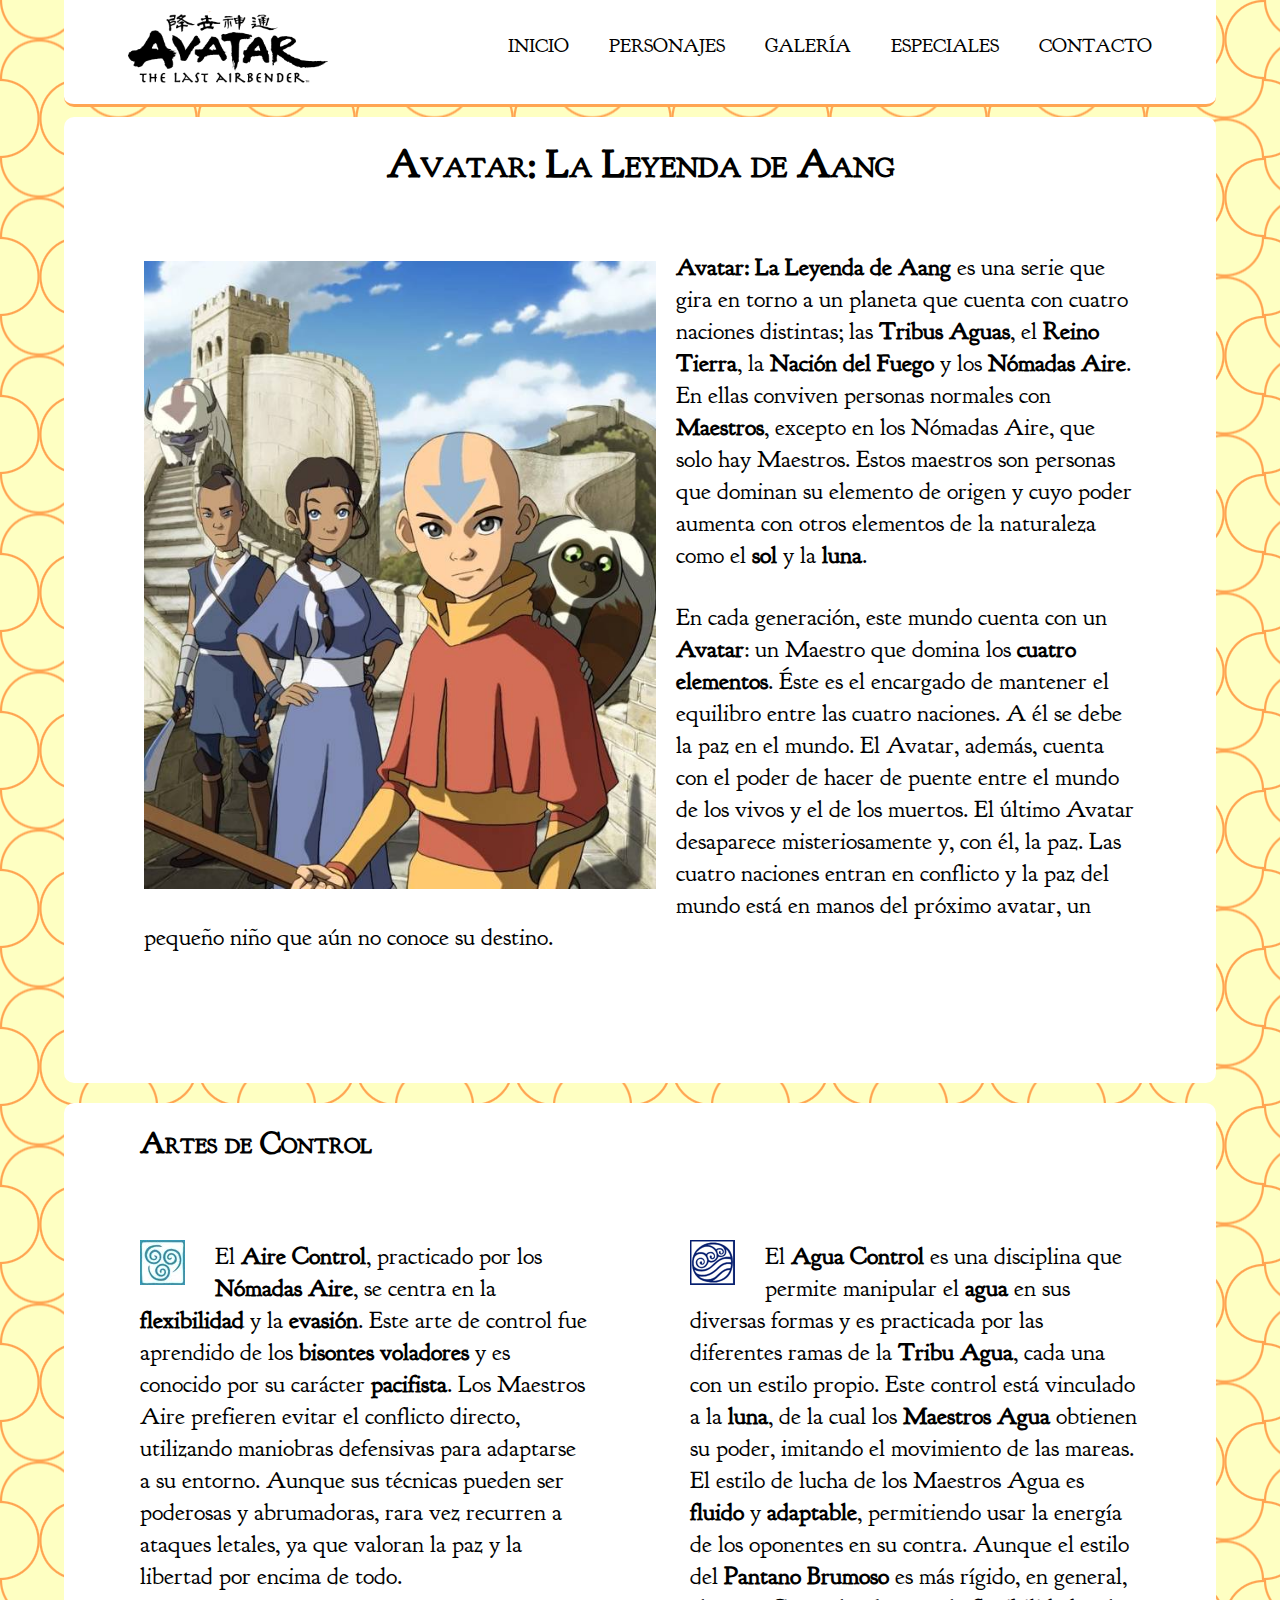
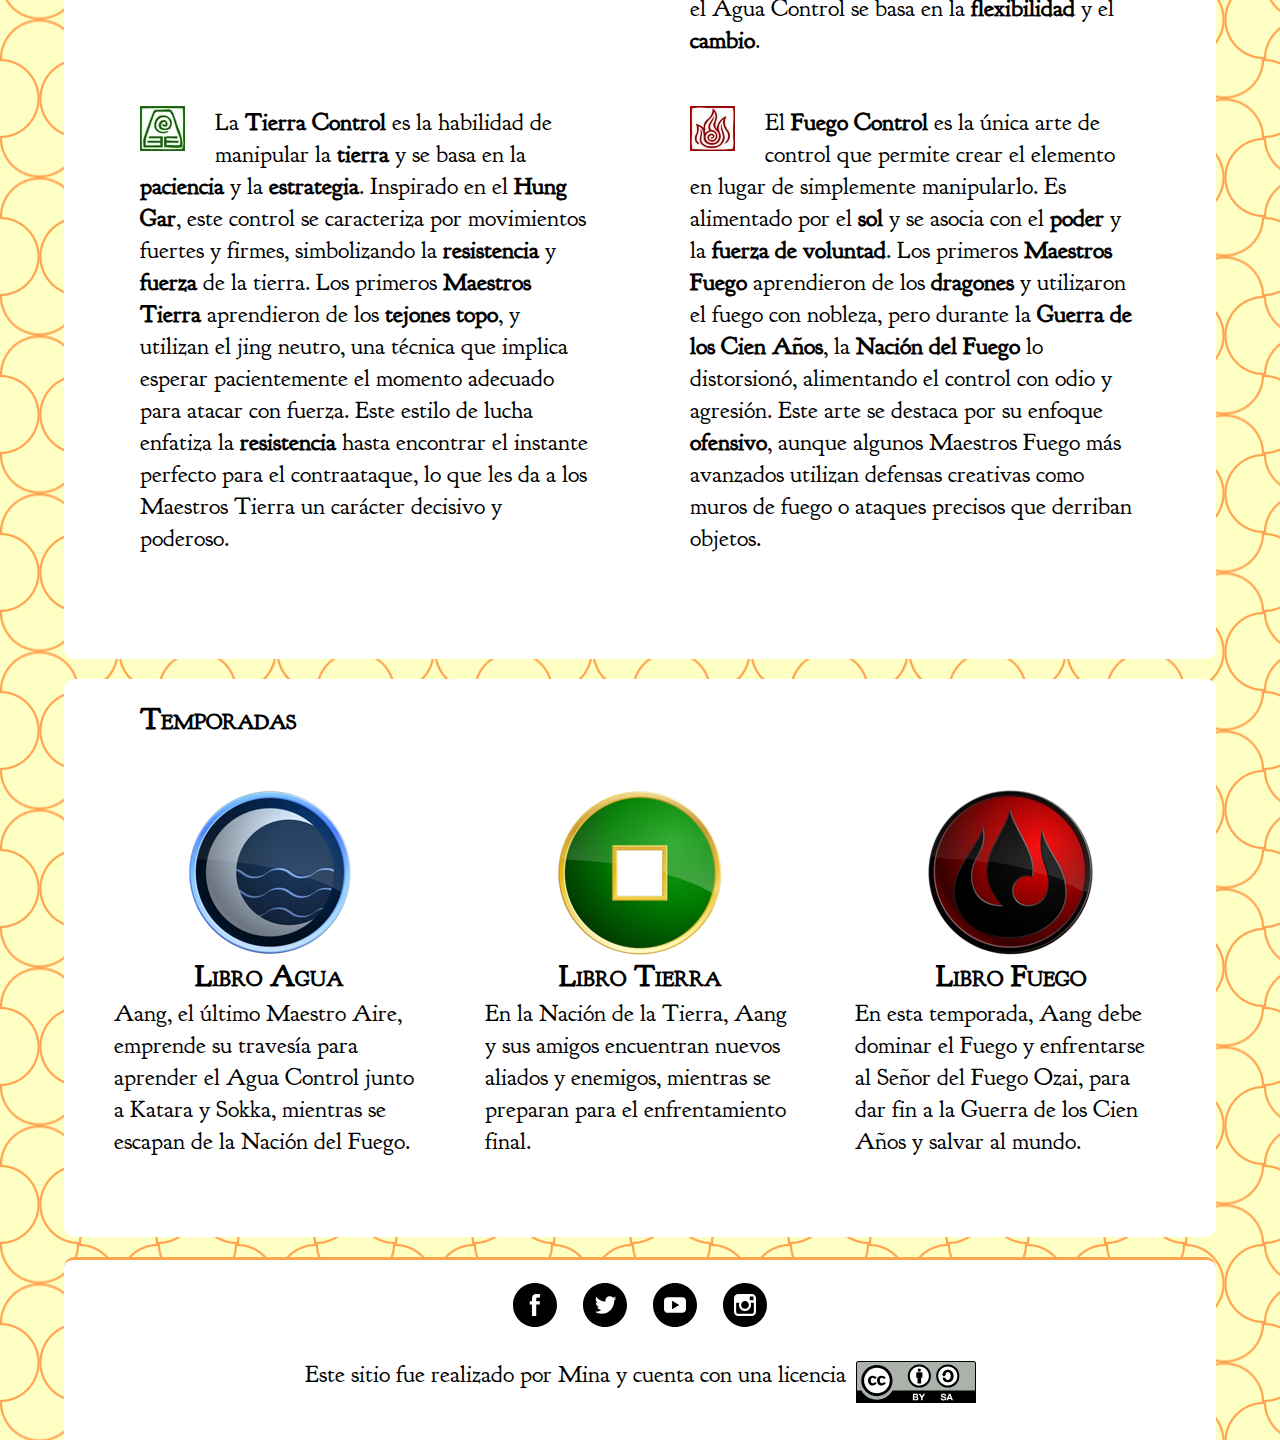
<file: index.html>
<!DOCTYPE html>
<html lang="es">
<head>
  <meta charset="utf-8">
  <meta name="viewport" content="width=device-width, initial-scale=1.0">
  <link rel="stylesheet" href="css/styles.css">
  <link rel="preconnect" href="https://fonts.googleapis.com">
  <link rel="preconnect" href="https://fonts.gstatic.com" crossorigin>
  <link href="https://fonts.googleapis.com/css2?family=Goudy+Bookletter+1911&display=swap" rel="stylesheet">
  <link rel="icon" type="image/x-icon" href="images/favicon.ico">
  <link rel="stylesheet" href="https://cdnjs.cloudflare.com/ajax/libs/font-awesome/4.7.0/css/font-awesome.min.css">
  <title>Avatar: la leyenda de Aang</title>
</head>

<body>
  <header class="flex">
    <div>
      <a href="index.html"><img src="images/logo.png" alt="Logo de Avatar" class="logo"></a>
    </div>
    <a href="javascript:void(0);" class="icon" onclick="myFunction()"><i class="fa fa-bars"></i></a>
    <nav id="menu_bar" class="">
      <ul class="flex">
        <li><a href="index.html">Inicio</a></li>
        <li><a href="personajes.html">Personajes</a>
          <ul>
            <li><a href="personajes.html#Aang">Aang</a></li>
            <li><a href="personajes.html#Katara">Katara</a></li>
            <li><a href="personajes.html#Sokka">Sokka</a></li>
            <li><a href="personajes.html#Toph">Toph</a></li>
            <li><a href="personajes.html#Zuko">Zuko</a></li>
          </ul>
        </li>
        <li><a href="galeria.html">Galería</a></li>
        <li><a href="especiales.html">Especiales</a>
          <ul>
            <li><a href="especiales.html#Música">Música</a></li>
            <li><a href="especiales.html#Reseñas">Reseñas</a></li>
            <li><a href="especiales.html#Frases">Frases</a></li>
          </ul>
        </li>
        <li><a href="contacto.html">Contacto</a></li>
      </ul>
    </nav>
  </header>
  <section>
    <article>
      <h1>Avatar: La Leyenda de Aang</h1>
      <div class="portada">
          <img src="images/portada.jpg" alt="portada de: Appa, Sokka, Katara, Aang y Momo" class="portadaimg">
          <p> <span>Avatar: La Leyenda de Aang</span> es una serie que gira en torno a un planeta que cuenta con cuatro naciones distintas; las <span>Tribus Aguas</span>, el <span>Reino Tierra</span>, la <span>Nación del Fuego</span> y los <span>Nómadas Aire</span>. En ellas conviven personas normales con <span>Maestros</span>, excepto en los Nómadas Aire, que solo hay Maestros. Estos maestros son personas que dominan su elemento de origen y cuyo poder aumenta con otros elementos de la naturaleza como el <span>sol</span> y la <span>luna</span>.</p>
          <p>En cada generación, este mundo cuenta con un <span>Avatar</span>: un Maestro que domina los <span>cuatro elementos</span>. Éste es el encargado de mantener el equilibro entre las cuatro naciones. A él se debe la paz en el mundo. El Avatar, además, cuenta con el poder de hacer de puente entre el mundo de los vivos y el de los muertos. El último Avatar desaparece misteriosamente y, con él, la paz. Las cuatro naciones entran en conflicto y la paz del mundo está en manos del próximo avatar, un pequeño niño que aún no conoce su destino.</p>
      </div>
    </article>

    <article>
      <h2 class="portada-subt">Artes de Control</h2>
      <div class="elementos">
        <div class="alterna">
          <img src="images/icono_aire.jpg" alt="Icono de elemento Aire" class="elementoimg">
          <p>El <span>Aire Control</span>, practicado por los <span>Nómadas Aire</span>, se centra en la <span>flexibilidad</span> y la <span>evasión</span>. Este arte de control fue aprendido de los <span>bisontes voladores</span> y es conocido por su carácter <span>pacifista</span>. Los Maestros Aire prefieren evitar el conflicto directo, utilizando maniobras defensivas para adaptarse a su entorno. Aunque sus técnicas pueden ser poderosas y abrumadoras, rara vez recurren a ataques letales, ya que valoran la paz y la libertad por encima de todo.</p>
        </div>
        <div class="alterna">
          <img src="images/icono_agua.jpg" alt="Icono de elemento Agua"class="elementoimg">
          <p>El <span>Agua Control</span> es una disciplina que permite manipular el <span>agua</span> en sus diversas formas y es practicada por las diferentes ramas de la <span>Tribu Agua</span>, cada una con un estilo propio. Este control está vinculado a la <span>luna</span>, de la cual los <span>Maestros Agua</span> obtienen su poder, imitando el movimiento de las mareas. El estilo de lucha de los Maestros Agua es <span>fluido</span> y <span>adaptable</span>, permitiendo usar la energía de los oponentes en su contra. Aunque el estilo del <span>Pantano Brumoso</span> es más rígido, en general, el Agua Control se basa en la <span>flexibilidad</span> y el <span>cambio</span>.</p>
        </div>
        <div class="alterna">
          <img src="images/icono_tierra.jpg" alt="Icono de elemento Tierra" class="elementoimg">
          <p>La <span>Tierra Control</span> es la habilidad de manipular la <span>tierra</span> y se basa en la <span>paciencia</span> y la <span>estrategia</span>. Inspirado en el <span>Hung Gar</span>, este control se caracteriza por movimientos fuertes y firmes, simbolizando la <span>resistencia</span> y <span>fuerza</span> de la tierra. Los primeros <span>Maestros Tierra</span> aprendieron de los <span>tejones topo</span>, y utilizan el jing neutro, una técnica que implica esperar pacientemente el momento adecuado para atacar con fuerza. Este estilo de lucha enfatiza la <span>resistencia</span> hasta encontrar el instante perfecto para el contraataque, lo que les da a los Maestros Tierra un carácter decisivo y poderoso.</p>
        </div>
        <div class="alterna">
        <img src="images/icono_fuego.jpg" alt="Icono de elemento Fuego" class="elementoimg">
        <p>El <span>Fuego Control</span> es la única arte de control que permite crear el elemento en lugar de simplemente manipularlo. Es alimentado por el <span>sol</span> y se asocia con el <span>poder</span> y la <span>fuerza de voluntad</span>. Los primeros <span>Maestros Fuego</span> aprendieron de los <span>dragones</span> y utilizaron el fuego con nobleza, pero durante la <span>Guerra de los Cien Años</span>, la <span>Nación del Fuego</span> lo distorsionó, alimentando el control con odio y agresión. Este arte se destaca por su enfoque <span>ofensivo</span>, aunque algunos Maestros Fuego más avanzados utilizan defensas creativas como muros de fuego o ataques precisos que derriban objetos.</p>
        </div>
      </div>
    </article>

    <article>
      <h2 class="portada-subt">Temporadas</h2>
      <div class="temporadas">
        <div>
          <img src="images/libro_agua.png" alt="Insignia de la Nación del Agua">
          <h4>Libro Agua</h4>
          <p>Aang, el último Maestro Aire, emprende su travesía para aprender el Agua Control junto a Katara y Sokka, mientras se escapan de la Nación del Fuego.</p>
        </div>
        <div>
          <img src="images/libro_tierra.png" alt="Insignia de la Nación de la Tierra">
          <h4>Libro Tierra</h4>
          <p>En la Nación de la Tierra, Aang y sus amigos encuentran nuevos aliados y enemigos, mientras se preparan para el enfrentamiento final.</p>
        </div>
        <div>
          <img src="images/libro_fuego.png" alt="Insignia de la Nación del Fuego">
          <h4>Libro Fuego</h4>
          <p>En esta temporada, Aang debe dominar el Fuego y enfrentarse al Señor del Fuego Ozai, para dar fin a la Guerra de los Cien Años y salvar al mundo.</p>
        </div>
      </div>
    </article>
  </section>
  <footer class="flex">
    <div>
      <a href="https://www.facebook.com/avatarthelastairbenderla" target="_blank"><img src="images/facebook.svg" alt="Facebook"></a>
      <a href="https://twitter.com/callmeaang?lang=es" target="_blank"><img src="images/twitter.svg" alt="Twitter"></a>
      <a href="https://www.youtube.com/@TeamAvatar" target="_blank"><img src="images/youtube.svg" alt="Youtube"></a>
      <a href="https://www.instagram.com/avatarthelastairbender" target="_blank"><img src="images/instagram.svg" alt="Instagram"></a>
    </div>
    <div class="licencia flex">
      <p>Este sitio fue realizado por Mina y cuenta con una licencia</p>
      <img src="images/by-sa.svg" alt="Licencia creative commons de atribución compartir igual" class="licencia">
    </div>
  </footer>
  <script src="js/funciones.js"></script>
</body>

</html>
</file>
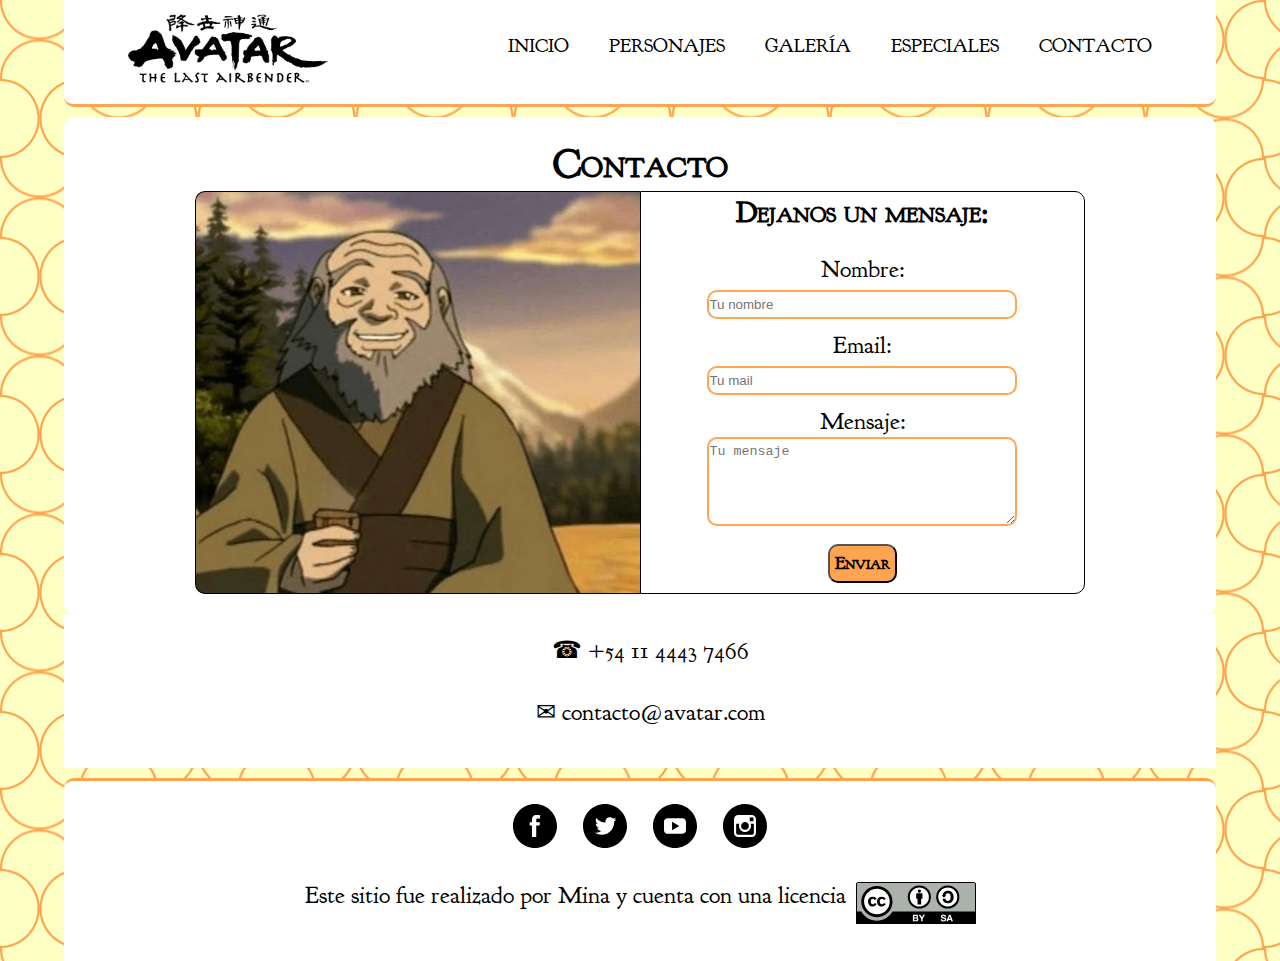
<file: contacto.html>
<!DOCTYPE html>
<html lang="">
  <head>
    <meta charset="utf-8">
    <meta name="viewport" content="width=device-width, initial-scale=1.0">
    <link rel="stylesheet" href="css/styles.css">
    <link rel="preconnect" href="https://fonts.googleapis.com">
    <link rel="preconnect" href="https://fonts.gstatic.com" crossorigin>
    <link href="https://fonts.googleapis.com/css2?family=Goudy+Bookletter+1911&display=swap" rel="stylesheet">
    <link rel="icon" type="image/x-icon" href="images/favicon.ico">
    <link rel="stylesheet" href="https://cdnjs.cloudflare.com/ajax/libs/font-awesome/4.7.0/css/font-awesome.min.css">
    <title>Avatar: la leyenda de Aang</title>
  </head>
  <body>
    <header class="flex">
      <div>
        <a href="index.html"><img src="images/logo.png" alt="Logo de Avatar" class="logo"></a>
      </div>
      <a href="javascript:void(0);" class="icon" onclick="myFunction()"><i class="fa fa-bars"></i></a>
      <nav id="menu_bar" class="">
        <ul class="flex">
          <li><a href="index.html">Inicio</a></li>
          <li><a href="personajes.html">Personajes</a>
            <ul>
              <li><a href="personajes.html#Aang">Aang</a></li>
              <li><a href="personajes.html#Katara">Katara</a></li>
              <li><a href="personajes.html#Sokka">Sokka</a></li>
              <li><a href="personajes.html#Toph">Toph</a></li>
              <li><a href="personajes.html#Zuko">Zuko</a></li>
            </ul>
          </li>
          <li><a href="galeria.html">Galería</a></li>
          <li><a href="especiales.html">Especiales</a>
            <ul>
              <li><a href="especiales.html#Música">Música</a></li>
              <li><a href="especiales.html#Reseñas">Reseñas</a></li>
              <li><a href="especiales.html#Frases">Frases</a></li>
            </ul>
          </li>
          <li><a href="contacto.html">Contacto</a></li>
        </ul>
      </nav>
    </header>
    <section>
      <article>
        <h1>Contacto</h1>
        <div class="contacto flex">
          <div class="imagenform">
          </div>
          <div class="contactoform">
            <form action="">
              <h2>Dejanos un mensaje: </h2>
              <label for="nombre">Nombre:</label><br>
              <input type="text" id="nombre" name="nombre" placeholder="Tu nombre" required><br>
              <label for="email">Email:</label><br>
              <input type="email" id="email" name="email" placeholder="Tu mail" required><br>
              <label for="mensaje">Mensaje:</label><br>
              <textarea id="mensaje" name="mensaje" rows="5" placeholder="Tu mensaje" required></textarea><br>
              <button type="submit">Enviar</button>
            </form>
          </div>
        </div>
      </article>
      <div class="pieform">
        <p>☎ +54 11 4443 7466</p>
        <p>✉ contacto@avatar.com</p>
      </div>
    </section>
    <footer class="flex">
      <div>
        <a href="https://www.facebook.com/avatarthelastairbenderla" target="_blank"><img src="images/facebook.svg" alt="Facebook"></a>
        <a href="https://twitter.com/callmeaang?lang=es" target="_blank"><img src="images/twitter.svg" alt="Twitter"></a>
        <a href="https://www.youtube.com/@TeamAvatar" target="_blank"><img src="images/youtube.svg" alt="Youtube"></a>
        <a href="https://www.instagram.com/avatarthelastairbender" target="_blank"><img src="images/instagram.svg" alt="Instagram"></a>
      </div>
      <div class="licencia flex">
        <p>Este sitio fue realizado por Mina y cuenta con una licencia</p>
        <img src="images/by-sa.svg" alt="Licencia creative commons de atribución compartir igual" class="licencia">
      </div>
    </footer>
    <script src="js/funciones.js"></script>
  </body>
</html>
</file>
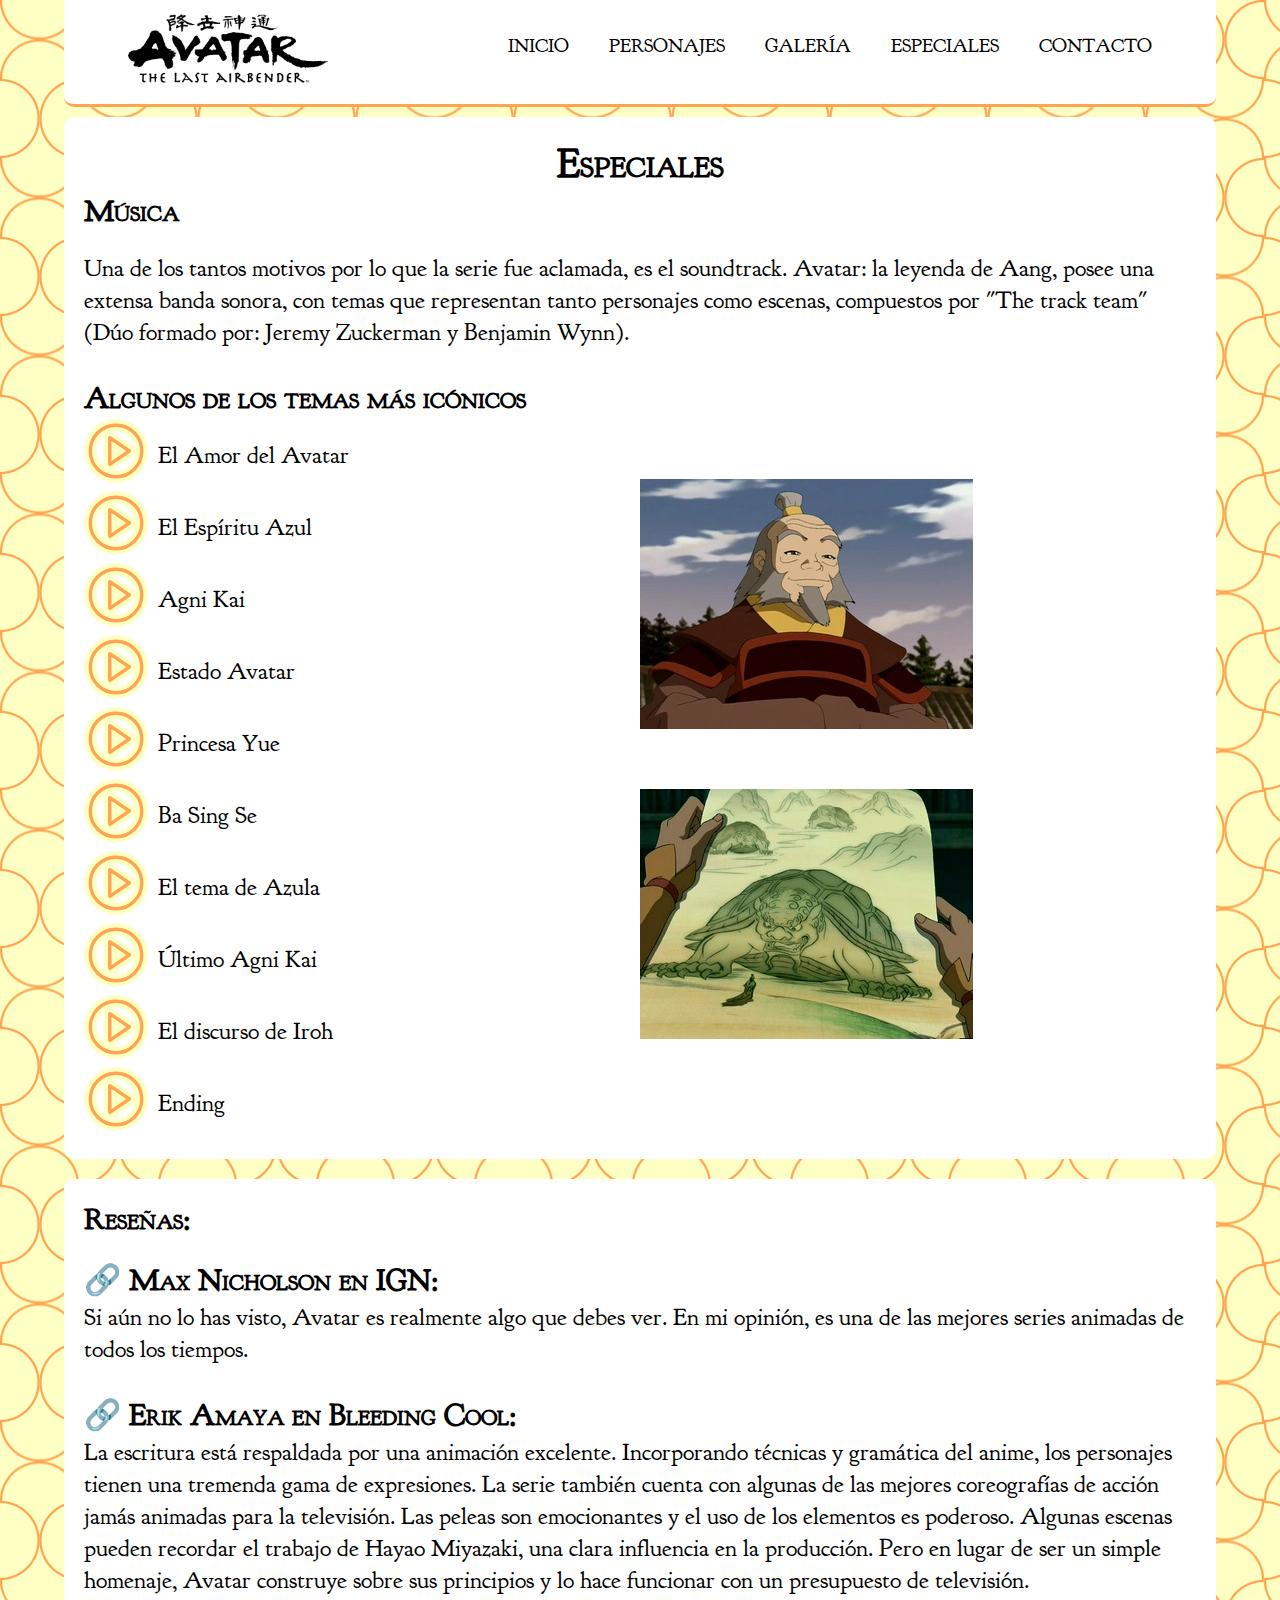
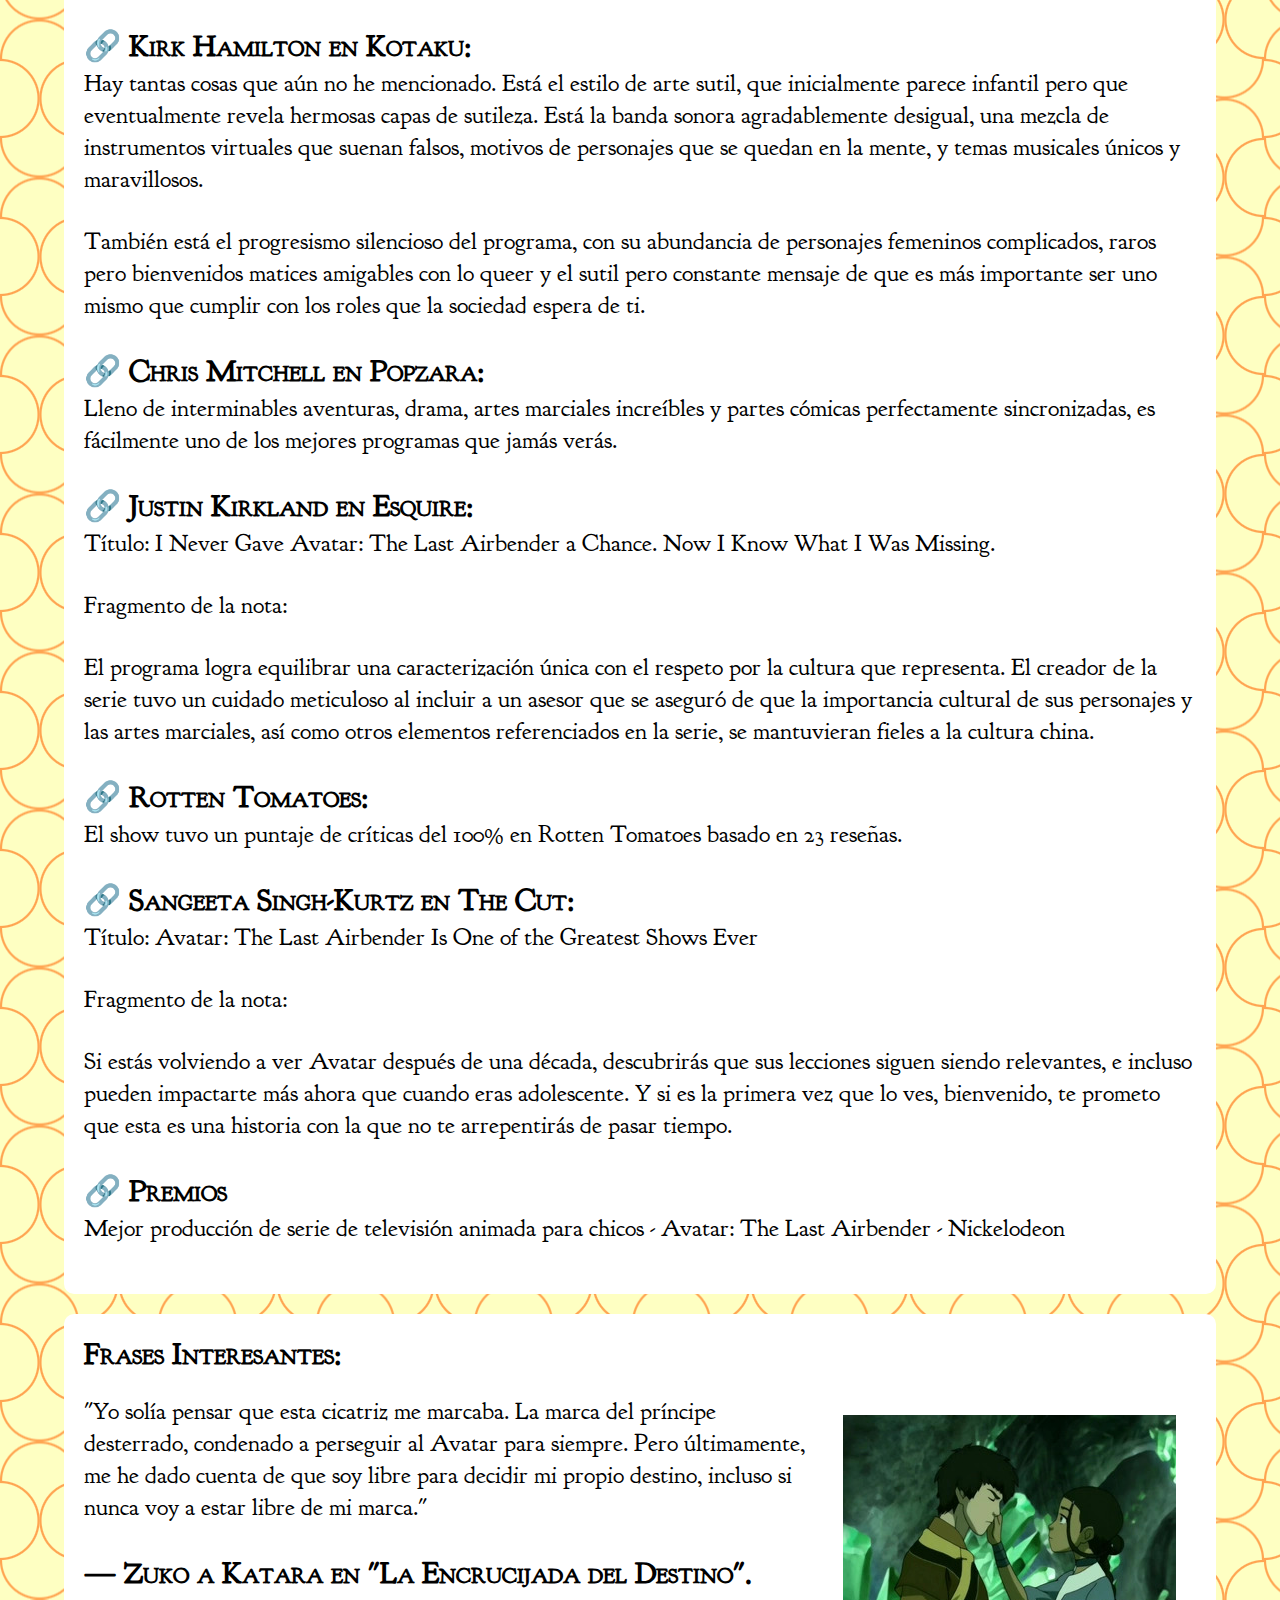
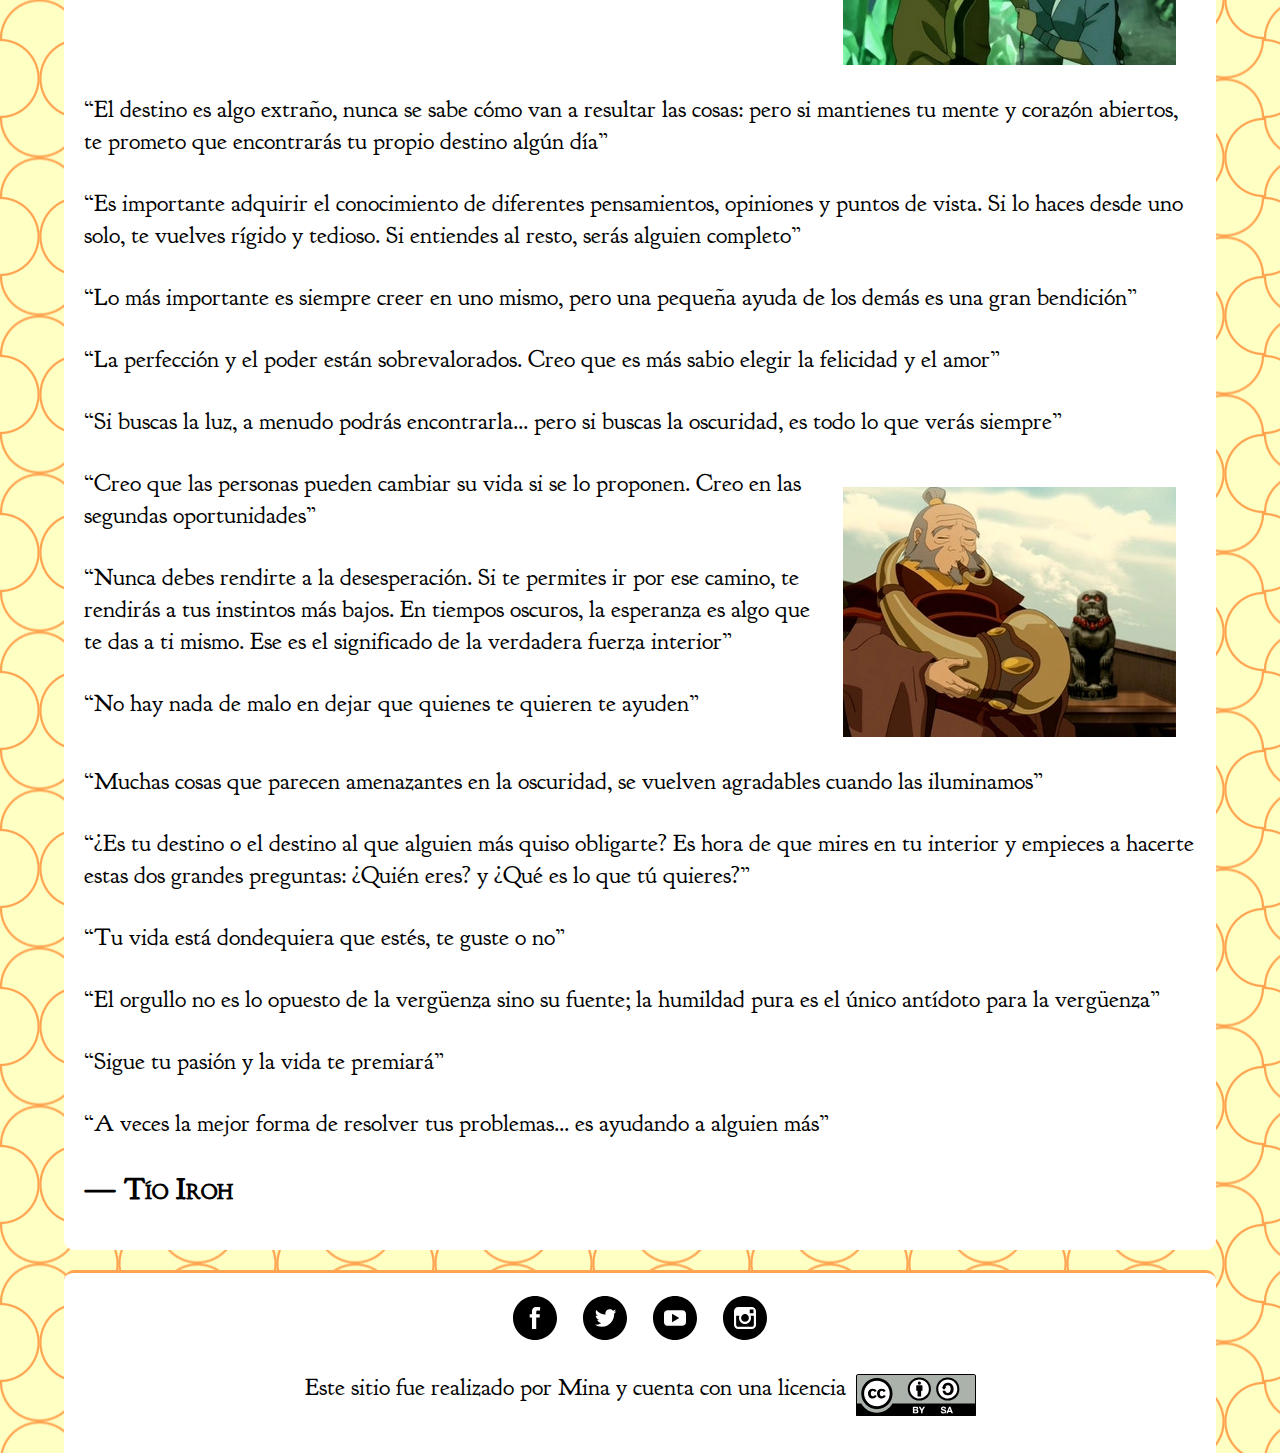
<file: especiales.html>
<!DOCTYPE html>
<html lang="Es">
  <head>
    <meta charset="utf-8">
    <meta name="viewport" content="width=device-width, initial-scale=1.0">
    <link rel="stylesheet" href="css/styles.css">
    <link rel="preconnect" href="https://fonts.googleapis.com">
    <link rel="preconnect" href="https://fonts.gstatic.com" crossorigin>
    <link href="https://fonts.googleapis.com/css2?family=Goudy+Bookletter+1911&display=swap" rel="stylesheet">
    <link rel="icon" type="image/x-icon" href="images/favicon.ico">
    <link rel="stylesheet" href="https://cdnjs.cloudflare.com/ajax/libs/font-awesome/4.7.0/css/font-awesome.min.css">
    <title>Avatar: la leyenda de Aang</title>
  </head>
  <body>
    <header class="flex">
      <div>
        <a href="index.html"><img src="images/logo.png" alt="Logo de Avatar" class="logo"></a>
      </div>
      <a href="javascript:void(0);" class="icon" onclick="myFunction()"><i class="fa fa-bars"></i></a>
      <nav id="menu_bar" class="">
        <ul class="flex">
          <li><a href="index.html">Inicio</a></li>
          <li><a href="personajes.html">Personajes</a>
            <ul>
              <li><a href="personajes.html#Aang">Aang</a></li>
              <li><a href="personajes.html#Katara">Katara</a></li>
              <li><a href="personajes.html#Sokka">Sokka</a></li>
              <li><a href="personajes.html#Toph">Toph</a></li>
              <li><a href="personajes.html#Zuko">Zuko</a></li>
            </ul>
          </li>
          <li><a href="galeria.html">Galería</a></li>
          <li><a href="especiales.html">Especiales</a>
            <ul>
              <li><a href="especiales.html#Música">Música</a></li>
              <li><a href="especiales.html#Reseñas">Reseñas</a></li>
              <li><a href="especiales.html#Frases">Frases</a></li>
            </ul>
          </li>
          <li><a href="contacto.html">Contacto</a></li>
        </ul>
      </nav>
    </header>
    <section>
      <article id="Música">
        <h1>Especiales</h1>
        <h2>Música</h2>
        <p>Una de los tantos motivos por lo que la serie fue aclamada, es el soundtrack. Avatar:
        la leyenda de Aang, posee una extensa banda sonora, con temas que representan tanto
        personajes como escenas, compuestos por "The track team" (Dúo formado por:
        Jeremy Zuckerman y Benjamin Wynn).</p>
        <h4>Algunos de los temas más icónicos</h4>
        <div class="flex">
          <ul class="musica">
            <li class="flex"><a href="https://www.youtube.com/watch?v=aM6OESptPLA" target="_blank"><img src="images/playcolor.svg" alt="play"></a> El Amor del Avatar</li>
            <li class="flex"><a href="https://www.youtube.com/watch?v=F5sxv92dBLo" target="_blank"><img src="images/playcolor.svg" alt="play"></a>El Espíritu Azul</li>
            <li class="flex"><a href="https://www.youtube.com/watch?v=CCYkiwvsNhU" target="_blank"><img src="images/playcolor.svg" alt="play"></a>Agni Kai</li>
            <li class="flex"><a href="https://www.youtube.com/watch?v=CCYkiwvsNhU" target="_blank"><img src="images/playcolor.svg" alt="play"></a>Estado Avatar</li>
            <li class="flex"><a href="https://www.youtube.com/watch?v=_a5-v-VpCG0" target="_blank"><img src="images/playcolor.svg" alt="play"></a>Princesa Yue</li>
            <li class="flex"><a href="https://www.youtube.com/watch?v=nuLtoHw4t9E" target="_blank"><img src="images/playcolor.svg" alt="play"></a>Ba Sing Se</li>
            <li class="flex"><a href="https://www.youtube.com/watch?v=40lWnTM7Bck" target="_blank"><img src="images/playcolor.svg" alt="play"></a>El tema de Azula</li>
            <li class="flex"><a href="https://www.youtube.com/watch?v=49_cIR5hANI" target="_blank"><img src="images/playcolor.svg" alt="play"></a>Último Agni Kai</li>
            <li class="flex"><a href="https://www.youtube.com/watch?v=PhIwFSukkOU" target="_blank"><img src="images/playcolor.svg" alt="play"></a>El discurso de Iroh</li>
            <li class="flex"><a href="https://www.youtube.com/watch?v=jmqDdXbSLjY" target="_blank"><img src="images/playcolor.svg" alt="play"></a>Ending</li>
          </ul>
          <aside>
            <img src="images/Iroh.jpg" alt="El tío Iroh sonríe con el cielo de fondo" class="imagen1">
            <img src="images/leon_tortuga_ejemplo_especie_hibrida.jpg" alt="Las manos de Aang sosteniendo un dibujo de un león tortuga" class="imagen2">
          </aside>
        </div>
      </article>
      <article id="Reseñas">
        <h2>Reseñas:</h2>
        <a href="https://www.ign.com/articles/2015/10/06/avatar-the-last-airbender-the-complete-series-dvd-review" target="_blank"><h4>🔗 Max Nicholson en IGN:</h4></a>
        <p>Si aún no lo has visto, Avatar es realmente algo que debes ver. En mi opinión, es una de las mejores series animadas de todos los tiempos.</p>
        <a href="https://web.archive.org/web/20160128155927/http://www.bleedingcool.com/2015/10/06/avatar-the-last-airbender-the-complete-series-continues-to-impress-a-review/" target="_blank"><h4>🔗 Erik Amaya en Bleeding Cool:</h4></a>
        <p>La escritura está respaldada por una animación excelente. Incorporando técnicas y gramática del anime, los personajes tienen una tremenda gama de expresiones. La serie también cuenta con algunas de las mejores coreografías de acción jamás animadas para la televisión. Las peleas son emocionantes y el uso de los elementos es poderoso. Algunas escenas pueden recordar el trabajo de Hayao Miyazaki, una clara influencia en la producción. Pero en lugar de ser un simple homenaje, Avatar construye sobre sus principios y lo hace funcionar con un presupuesto de televisión.</p>
        <a href="https://kotaku.com/avatar-the-last-airbender-is-one-of-the-greatest-tv-sh-1787285748" target="_blank"><h4>🔗 Kirk Hamilton en Kotaku:</h4></a>
        <p>Hay tantas cosas que aún no he mencionado. Está el estilo de arte sutil, que inicialmente parece infantil pero que eventualmente revela hermosas capas de sutileza. Está la banda sonora agradablemente desigual, una mezcla de instrumentos virtuales que suenan falsos, motivos de personajes que se quedan en la mente, y temas musicales únicos y maravillosos.</p>
        <p>También está el progresismo silencioso del programa, con su abundancia de personajes femeninos complicados, raros pero bienvenidos matices amigables con lo queer y el sutil pero constante mensaje de que es más importante ser uno mismo que cumplir con los roles que la sociedad espera de ti.</p>
        <a href="https://www.popzara.com/movies/blu-ray-dvd-reviews/avatar-the-last-airbender-the-complete-series-dvd/" target="_blank"><h4>🔗 Chris Mitchell en Popzara:</h4></a>
        <p>Lleno de interminables aventuras, drama, artes marciales increíbles y partes cómicas perfectamente sincronizadas, es fácilmente uno de los mejores programas que jamás verás.</p>
        <a href="https://www.esquire.com/entertainment/tv/a32597016/avatar-the-last-airbender-netflix/" target="_blank"><h4>🔗 Justin Kirkland en Esquire:</h4></a>
        <p>Título: I Never Gave Avatar: The Last Airbender a Chance. Now I Know What I Was Missing.</p>
        <p>Fragmento de la nota:</p>
        <p>El programa logra equilibrar una caracterización única con el respeto por la cultura que representa. El creador de la serie tuvo un cuidado meticuloso al incluir a un asesor que se aseguró de que la importancia cultural de sus personajes y las artes marciales, así como otros elementos referenciados en la serie, se mantuvieran fieles a la cultura china.</p>
        <a href="https://www.rottentomatoes.com/tv/avatar_the_last_airbender" target="_blank"><h4>🔗 Rotten Tomatoes:</h4></a>
        <p>El show tuvo un puntaje de críticas del 100% en Rotten Tomatoes basado en 23 reseñas.</p>
        <a href=" https://www.thecut.com/2020/05/avatar-the-last-airbender-is-the-greatest-show-ever.html" target="_blank"><h4>🔗 Sangeeta Singh-Kurtz en The Cut:</h4></a>
        <p>Título: Avatar: The Last Airbender Is One of the Greatest Shows Ever</p>
        <p>Fragmento de la nota:</p>
        <p>Si estás volviendo a ver Avatar después de una década, descubrirás que sus lecciones siguen siendo relevantes, e incluso pueden impactarte más ahora que cuando eras adolescente. Y si es la primera vez que lo ves, bienvenido, te prometo que esta es una historia con la que no te arrepentirás de pasar tiempo.</p>
        <a href="https://web.archive.org/web/20081202192706/http://www.annieawards.org/foryourconsideration.html" target="_blank"><h4>🔗 Premios</h4></a>
        <p>Mejor producción de serie de televisión animada para chicos - Avatar: The Last Airbender - Nickelodeon</p>
      </article>
      <article id="Frases">
        <h2>Frases Interesantes:</h2>
        <div class="flex frases">
          <div>
            <p>"Yo solía pensar que esta cicatriz me marcaba. La marca del príncipe desterrado, condenado a perseguir al Avatar para siempre. Pero últimamente, me he dado cuenta de que soy libre para decidir mi propio destino, incluso si nunca voy a estar libre de mi marca."</p>
            <h2> — Zuko a Katara en "La Encrucijada del Destino".</h2>
          </div>
          <div>
            <img src="images/zuko_y_katara.jpg" alt="Zuko triste y Katara tocando su mejilla dentro de una cueva con esmeraldas gigantes" class="frasesimg">
          </div>
          </div>
        <p>“El destino es algo extraño, nunca se sabe cómo van a resultar las cosas: pero si mantienes tu mente y corazón abiertos, te prometo que encontrarás tu propio destino algún día”</p>
        <p>“Es importante adquirir el conocimiento de diferentes pensamientos, opiniones y puntos de vista. Si lo haces desde uno solo, te vuelves rígido y tedioso. Si entiendes al resto, serás alguien completo”</p>
        <p>“Lo más importante es siempre creer en uno mismo, pero una pequeña ayuda de los demás es una gran bendición”</p>
        <p>“La perfección y el poder están sobrevalorados. Creo que es más sabio elegir la felicidad y el amor”</p>
        <p>“Si buscas la luz, a menudo podrás encontrarla... pero si buscas la oscuridad, es todo lo que verás siempre”</p>
        <div class="flex frases">
          <div>
            <p>“Creo que las personas pueden cambiar su vida si se lo proponen. Creo en las segundas oportunidades”</p>
            <p>“Nunca debes rendirte a la desesperación. Si te permites ir por ese camino, te rendirás a tus 
              instintos más bajos. En tiempos oscuros, la esperanza es algo que te das a ti mismo. Ese es el significado de la verdadera fuerza interior”</p>
            <p>“No hay nada de malo en dejar que quienes te quieren te ayuden”</p>
          </div>
          <div>
            <img src="images/iroh_cuerno_tsunji.jpg" alt="Iroh tocando el cuerno Tsunji" class="frasesimg">
          </div>
          </div>
        <p>“Muchas cosas que parecen amenazantes en la oscuridad, se vuelven agradables cuando las iluminamos”</p>
        <p>“¿Es tu destino o el destino al que alguien más quiso obligarte? Es hora de que mires en tu interior y empieces a hacerte estas dos grandes preguntas: ¿Quién eres? y ¿Qué es lo que tú quieres?”</p>
        <p>“Tu vida está dondequiera que estés, te guste o no”</p>
        <p>“El orgullo no es lo opuesto de la vergüenza sino su fuente; la humildad pura es el único antídoto para la vergüenza”</p>
        <p>“Sigue tu pasión y la vida te premiará”</p>
        <p>“A veces la mejor forma de resolver tus problemas... es ayudando a alguien más”</p>
        <h2> — Tío Iroh</h2>
      </article>
    </section>
    <footer class="flex">
      <div>
        <a href="https://www.facebook.com/avatarthelastairbenderla" target="_blank"><img src="images/facebook.svg" alt="Facebook"></a>
        <a href="https://twitter.com/callmeaang?lang=es" target="_blank"><img src="images/twitter.svg" alt="Twitter"></a>
        <a href="https://www.youtube.com/@TeamAvatar" target="_blank"><img src="images/youtube.svg" alt="Youtube"></a>
        <a href="https://www.instagram.com/avatarthelastairbender" target="_blank"><img src="images/instagram.svg" alt="Instagram"></a>
      </div>
      <div class="licencia flex">
        <p>Este sitio fue realizado por Mina y cuenta con una licencia</p>
        <img src="images/by-sa.svg" alt="Licencia creative commons de atribución compartir igual" class="licencia">
      </div>
    </footer>
    <script src="js/funciones.js"></script>
  </body>
</html>
</file>
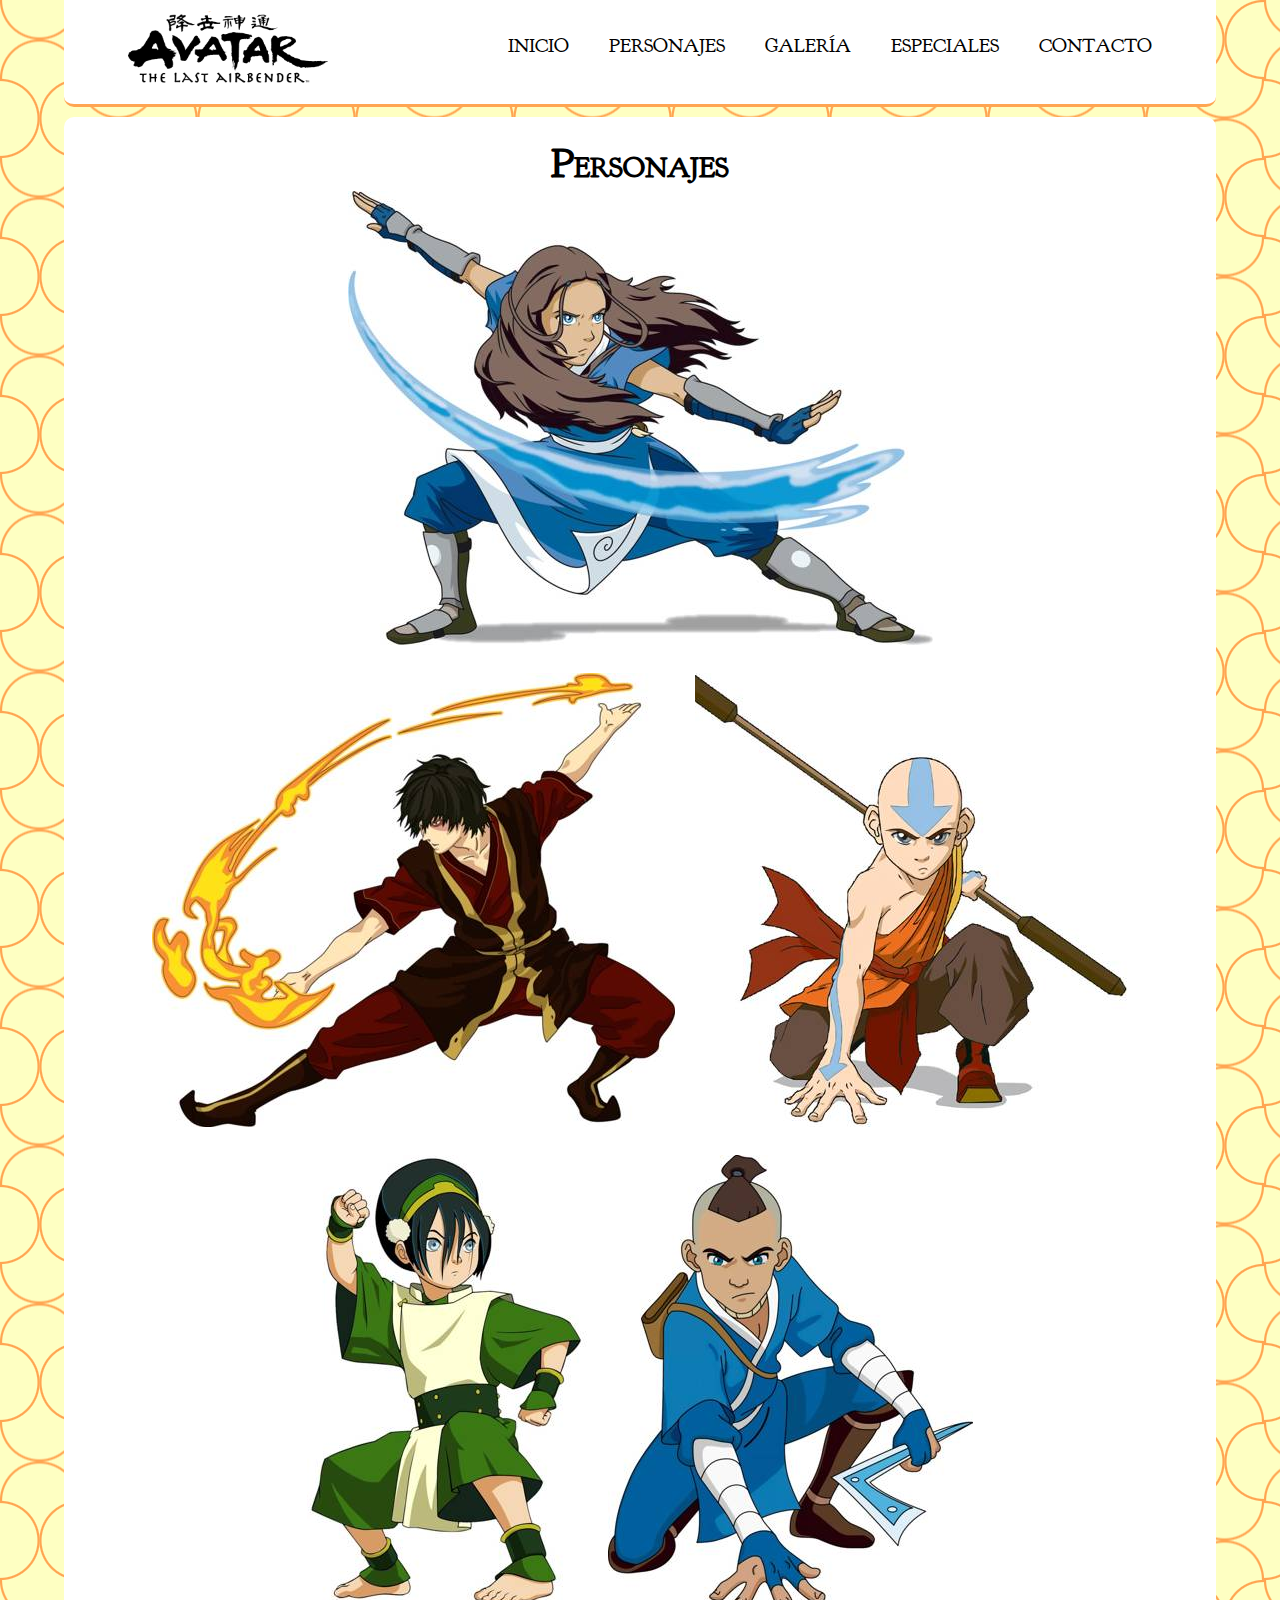
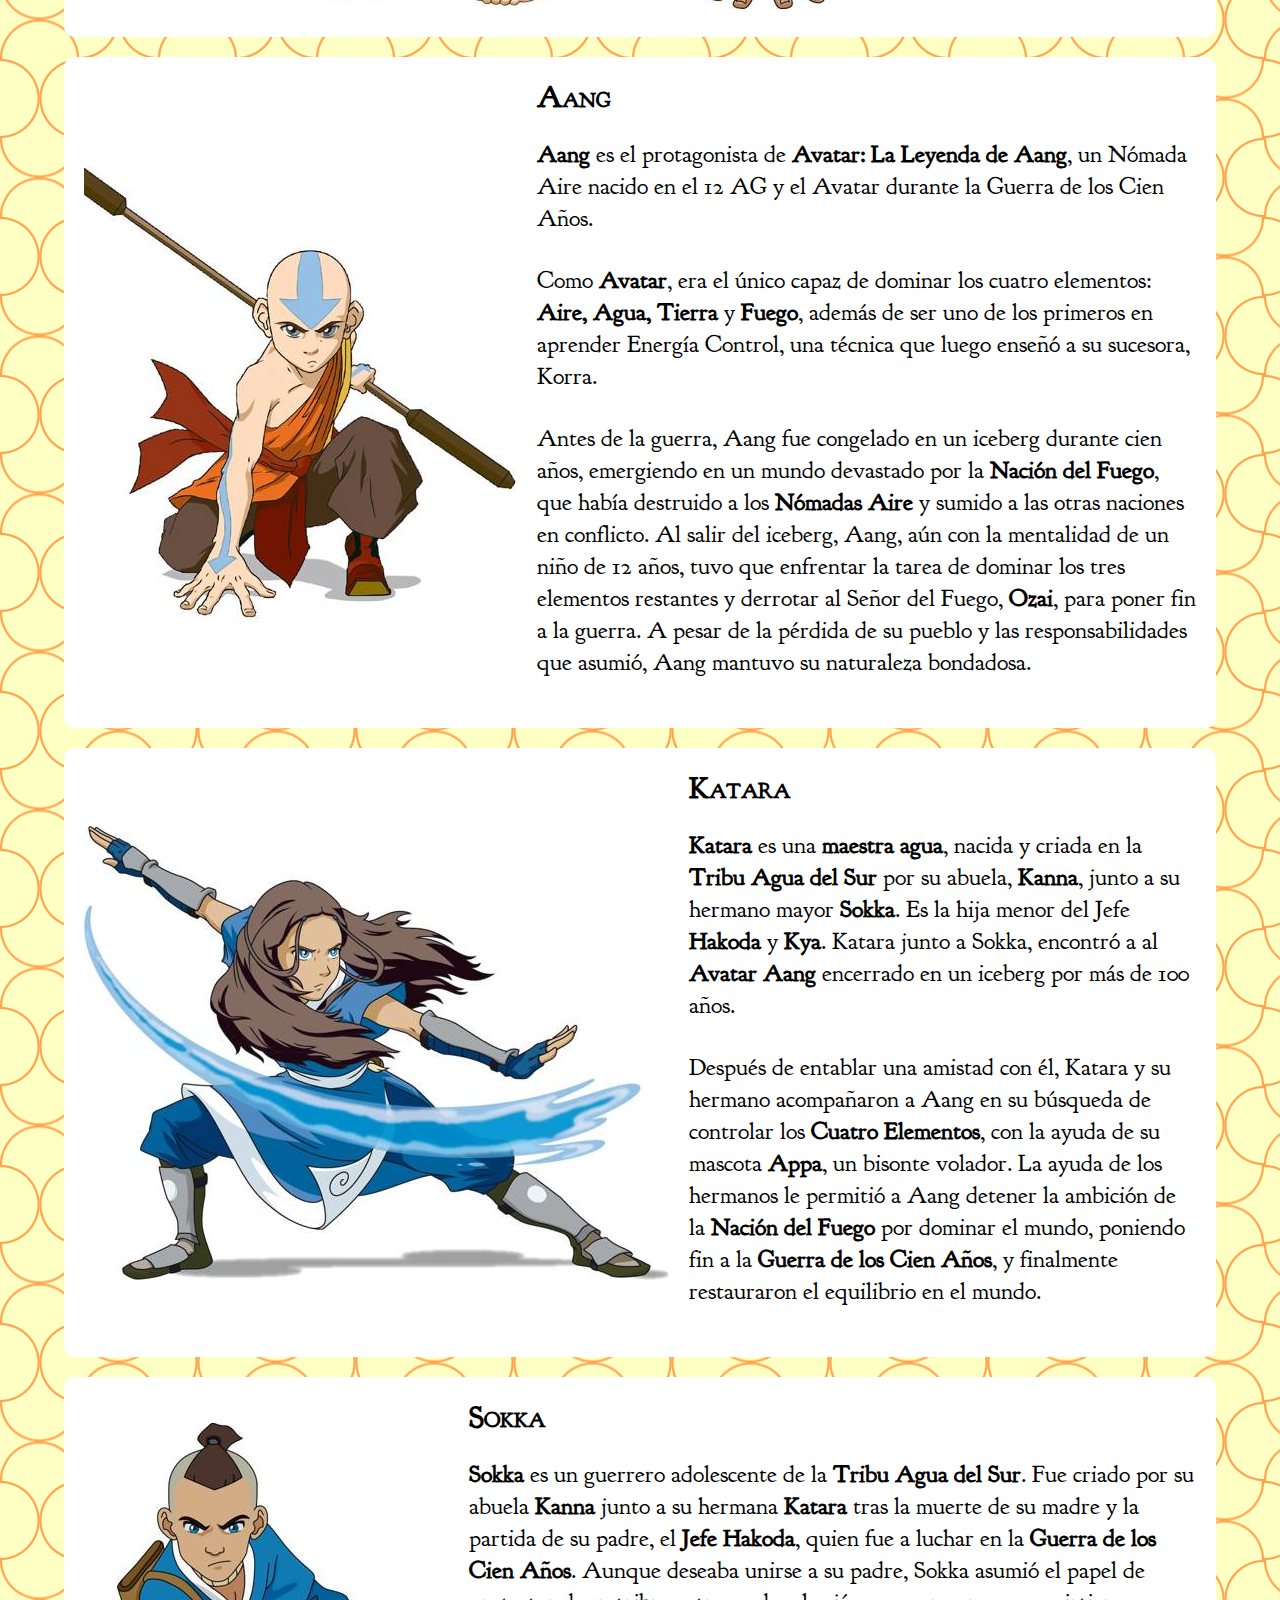
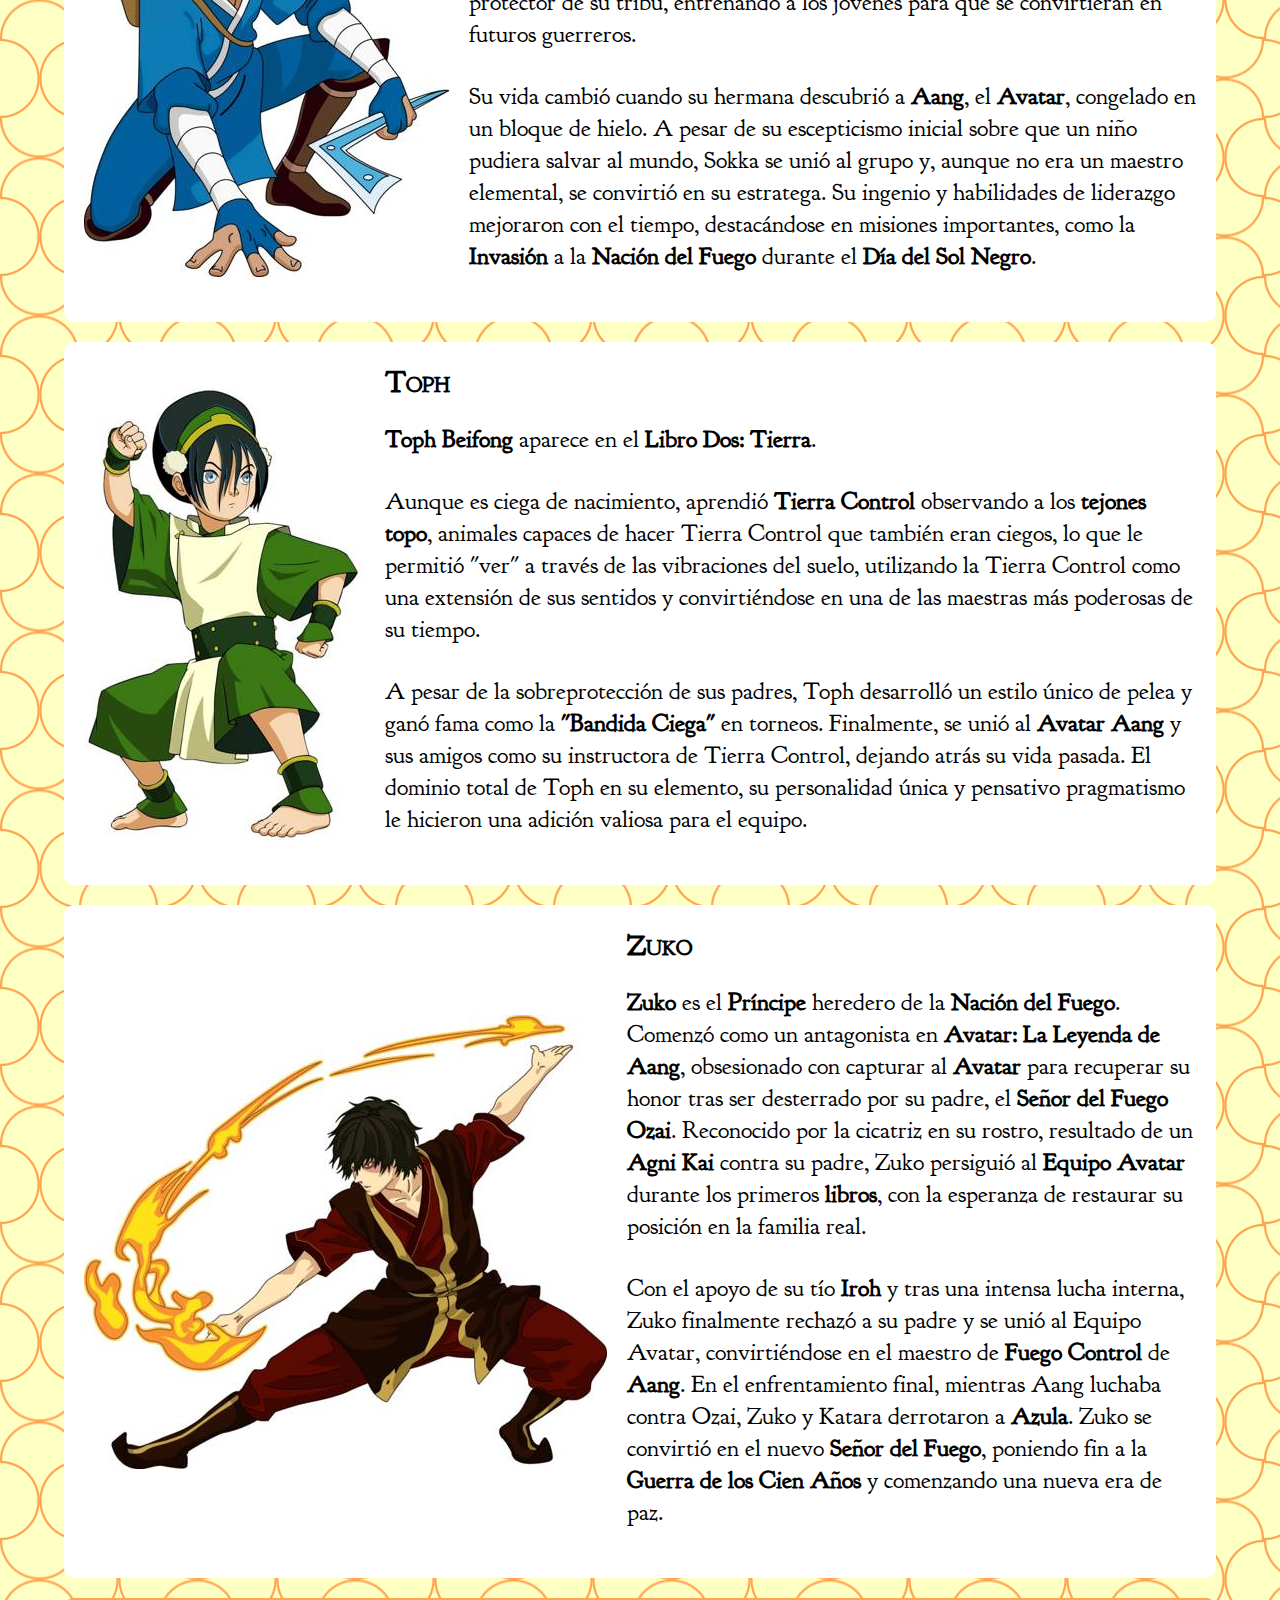
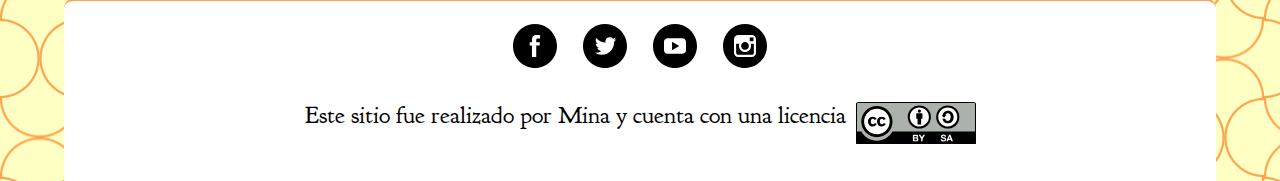
<file: personajes.html>
<!DOCTYPE html>
<html lang="Es">
  <head>
    <meta charset="utf-8">
    <meta name="viewport" content="width=device-width, initial-scale=1.0">
    <link rel="stylesheet" href="css/styles.css">
    <link rel="preconnect" href="https://fonts.googleapis.com">
    <link rel="preconnect" href="https://fonts.gstatic.com" crossorigin>
    <link href="https://fonts.googleapis.com/css2?family=Goudy+Bookletter+1911&display=swap" rel="stylesheet">
    <link rel="icon" type="image/x-icon" href="images/favicon.ico">
    <link rel="stylesheet" href="https://cdnjs.cloudflare.com/ajax/libs/font-awesome/4.7.0/css/font-awesome.min.css">
    <title>Avatar: la leyenda de Aang</title>
  </head>
  <body>
    <header class="flex">
      <div>
        <a href="index.html"><img src="images/logo.png" alt="Logo de Avatar" class="logo"></a>
      </div>
      <a href="javascript:void(0);" class="icon" onclick="myFunction()"><i class="fa fa-bars"></i></a>
      <nav id="menu_bar" class="">
        <ul class="flex">
          <li><a href="index.html">Inicio</a></li>
          <li><a href="personajes.html">Personajes</a>
            <ul>
              <li><a href="personajes.html#Aang">Aang</a></li>
              <li><a href="personajes.html#Katara">Katara</a></li>
              <li><a href="personajes.html#Sokka">Sokka</a></li>
              <li><a href="personajes.html#Toph">Toph</a></li>
              <li><a href="personajes.html#Zuko">Zuko</a></li>
            </ul>
          </li>
          <li><a href="galeria.html">Galería</a></li>
          <li><a href="especiales.html">Especiales</a>
            <ul>
              <li><a href="especiales.html#Música">Música</a></li>
              <li><a href="especiales.html#Reseñas">Reseñas</a></li>
              <li><a href="especiales.html#Frases">Frases</a></li>
            </ul>
          </li>
          <li><a href="contacto.html">Contacto</a></li>
        </ul>
      </nav>
    </header>
    <section>
      <article class="sec-personajes">
        <h1>Personajes</h1>
        <div class="flex personajes">
          <a href="#Katara" class="personaje"><img src="images/katara_principal.jpg" alt="Katara"></a>
          <a href="#Zuko" class="personaje"><img src="images/zuko_principal.jpg" alt="Zuko"></a>
          <a href="#Aang" class="personaje"><img src="images/aang_principal.jpg" alt="Aang"></a>
          <a href="#Toph" class="personaje"><img src="images/toph_principal.jpg" alt="Toph"></a>
          <a href="#Sokka" class="personaje"><img src="images/sokka_principal.jpg" alt="Sokka"></a>
        </div>
      </article>
      <article id="Aang">
        <h1>Personajes</h1>
        <div class="img-con-texto">
          <img src="images/aang_principal.jpg" alt="Aang">
          <div>
            <h2>Aang</h2>
            <p><span>Aang</span> es el protagonista de <span>Avatar: La Leyenda de Aang</span>, un Nómada Aire nacido en el 12 AG y el Avatar durante la Guerra de los Cien Años. </p>
            <p>Como <span>Avatar</span>, era el único capaz de dominar los cuatro elementos: <span>Aire, Agua, Tierra</span> y <span>Fuego</span>, además de ser uno de los primeros en aprender Energía Control, una técnica que luego enseñó a su sucesora, Korra.</p>
            <p>Antes de la guerra, Aang fue congelado en un iceberg durante cien años, emergiendo en un mundo devastado por la <span>Nación del Fuego</span>, que había destruido a los <span>Nómadas Aire</span> y sumido a las otras naciones en conflicto. Al salir del iceberg, Aang, aún con la mentalidad de un niño de 12 años, tuvo que enfrentar la tarea de dominar los tres elementos restantes y derrotar al Señor del Fuego, <span>Ozai</span>, para poner fin a la guerra. A pesar de la pérdida de su pueblo y las responsabilidades que asumió, Aang mantuvo su naturaleza bondadosa.</p>
          </div>
        </div>
      </article>
      <article id="Katara">
        <div class="img-con-texto">
          <img src="images/katara_principal.jpg" alt="Katara">
          <div>
            <h2>Katara</h2>
            <p><span>Katara</span> es una <span>maestra agua</span>, nacida y criada en la <span>Tribu Agua del Sur</span> por su abuela, <span>Kanna</span>, junto a su hermano mayor <span>Sokka</span>. Es la hija menor del
            Jefe <span>Hakoda</span> y <span>Kya</span>. Katara junto a Sokka, encontró a al <span>Avatar Aang</span> encerrado en un iceberg por más de 100 años. </p>
            <p>Después de entablar una amistad con él, Katara y su hermano acompañaron a Aang en su búsqueda de controlar los <span>Cuatro Elementos</span>, con la ayuda de su mascota <span>Appa</span>, un bisonte volador. La ayuda de los hermanos le permitió a Aang detener la ambición de la <span>Nación del Fuego</span> por dominar el mundo, poniendo fin a la <span>Guerra de los Cien Años</span>, y finalmente restauraron el equilibrio en el mundo.</p>
          </div>
        </div>
      </article>
      <article id="Sokka">
        <div class="img-con-texto">
          <img src="images/sokka_principal.jpg" alt="Katara">
          <div>
            <h2>Sokka</h2>
            <p><span>Sokka</span> es un guerrero adolescente de la <span>Tribu Agua del Sur</span>. Fue criado por su abuela <span>Kanna</span> junto a su hermana <span>Katara</span> tras la muerte de su madre y la partida de su padre, el <span>Jefe Hakoda</span>, quien fue a luchar en la <span>Guerra de los Cien Años</span>. Aunque deseaba unirse a su padre, Sokka asumió el papel de protector de su tribu, entrenando a los jóvenes para que se convirtieran en futuros guerreros.</p> 
            <p>Su vida cambió cuando su hermana descubrió a <span>Aang</span>, el <span>Avatar</span>, congelado en un bloque de hielo. A pesar de su escepticismo inicial sobre que un niño pudiera salvar al mundo, Sokka se unió al grupo y, aunque no era un maestro elemental, se convirtió en su estratega. Su ingenio y habilidades de liderazgo mejoraron con el tiempo, destacándose en misiones importantes, como la <span>Invasión</span> a la <span>Nación del Fuego</span> durante el <span>Día del Sol Negro</span>.</p>
          </div>
        </div>
      </article>
      <article id="Toph">
        <div class="img-con-texto">
          <img src="images/toph_principal.jpg" alt="Katara">
          <div>
            <h2>Toph</h2>
            <p><span>Toph Beifong</span> aparece en el <span>Libro Dos: Tierra</span>.</p>
            <p>Aunque es ciega de nacimiento, aprendió <span>Tierra Control</span> observando a los <span>tejones topo</span>, animales capaces de hacer Tierra Control que también eran ciegos, lo que le permitió "ver" a través de las vibraciones del suelo, utilizando la Tierra Control como una extensión de sus sentidos y convirtiéndose en una de las maestras más poderosas de su tiempo.</p>
            <p>A pesar de la sobreprotección de sus padres, Toph desarrolló un estilo único de pelea y ganó fama como la <span>"Bandida Ciega"</span> en torneos. Finalmente, se unió al <span>Avatar Aang</span> y sus amigos como su instructora de Tierra Control, dejando atrás su vida pasada. El dominio total de Toph en su elemento, su personalidad única y pensativo pragmatismo le hicieron una adición valiosa para el equipo.</p>
          </div>
        </div>
      </article>
      <article id="Zuko">
        <div class="img-con-texto">
          <img src="images/zuko_principal.jpg" alt="Katara">
          <div>
            <h2>Zuko</h2>
            <p><span>Zuko</span> es el <span>Príncipe</span> heredero de la <span>Nación del Fuego</span>. Comenzó como un antagonista en <span>Avatar: La Leyenda de Aang</span>, obsesionado con capturar al <span>Avatar</span> para recuperar su honor tras ser desterrado por su padre, el <span>Señor del Fuego Ozai</span>. Reconocido por la cicatriz en su rostro, resultado de un <span>Agni Kai</span> contra su padre, Zuko persiguió al <span>Equipo Avatar</span> durante los primeros <span>libros</span>, con la esperanza de restaurar su posición en la familia real.</p>
            <p>Con el apoyo de su tío <span>Iroh</span> y tras una intensa lucha interna, Zuko finalmente rechazó a su padre y se unió al Equipo Avatar, convirtiéndose en el maestro de <span>Fuego Control</span> de <span>Aang</span>. En el enfrentamiento final, mientras Aang luchaba contra Ozai, Zuko y Katara derrotaron a <span>Azula</span>. Zuko se convirtió en el nuevo <span>Señor del Fuego</span>, poniendo fin a la <span>Guerra de los Cien Años</span> y comenzando una nueva era de paz.</p>
          </div>
        </div>
      </article>

    </section>
    <footer class="flex">
      <div>
        <a href="https://www.facebook.com/avatarthelastairbenderla" target="_blank"><img src="images/facebook.svg" alt="Facebook"></a>
        <a href="https://twitter.com/callmeaang?lang=es" target="_blank"><img src="images/twitter.svg" alt="Twitter"></a>
        <a href="https://www.youtube.com/@TeamAvatar" target="_blank"><img src="images/youtube.svg" alt="Youtube"></a>
        <a href="https://www.instagram.com/avatarthelastairbender" target="_blank"><img src="images/instagram.svg" alt="Instagram"></a>
      </div>
      <div class="licencia flex">
        <p>Este sitio fue realizado por Mina y cuenta con una licencia</p>
        <img src="images/by-sa.svg" alt="Licencia creative commons de atribución compartir igual" class="licencia">
      </div>
    </footer>
    <script src="js/funciones.js"></script>
  </body>
</html>
</file>
<file: css/styles.css>
:root {
    --c1: #feffc2;
    --c2: #ffa552;
}

* {
	padding: 0px;
	margin: 0px;
    box-sizing: border-box;
}
body {
    font-family: "Goudy Bookletter 1911", serif;
    font-size: 24px;
    margin: 0;
    padding: 0;
    width: 100%;
    box-sizing: border-box;
/*Pattern*/
  --s: 79px;
  --_s: calc(2*var(--s)) calc(2*var(--s));
  --_g: 35.36% 35.36% at;
  --_c: #0000 66%,var(--c2) 68% 70%,#0000 72%;
  background:
    radial-gradient(var(--_g) 100% 25%,var(--_c)) var(--s) var(--s)/var(--_s),
    radial-gradient(var(--_g) 0    75%,var(--_c)) var(--s) var(--s)/var(--_s),
    radial-gradient(var(--_g) 100% 25%,var(--_c)) 0 0/var(--_s),
    radial-gradient(var(--_g) 0    75%,var(--_c)) 0 0/var(--_s),
    repeating-conic-gradient(var(--c1) 0 25%,#0000 0 50%) 0 0/var(--_s),
    radial-gradient(var(--_c)) 0 calc(var(--s)/2)/var(--s) var(--s)
    var(--c1);
/*fin del pattern*/
}
span {
    font-weight: bolder;
}
.flex {
    display: flex;
}
.icon { 
    display: none; 
}
header {
	padding: 0% 5% 1%;
    position: sticky;
    top: 0;
    border-bottom: medium solid var(--c2);
    border-radius: 0px 0px 10px 10px;
    justify-content: space-between;
}
header, footer {
    background-color: #fff;
    align-items: center;
    width: 90%;
    margin: auto;
}
section {
	max-width: 1300px;
	width: 90%;
	margin-left: auto;
	margin-right: auto;
}
/*----------------------------*/

/* NAVBAR */
.logo {
    width: 200px;
    padding-top: 5%;
    height: auto;
}
ul {
    list-style-type: none;
    flex-wrap: wrap;
}
ul li a:hover {
	font-weight: 800;
    transition: 0.4s;
}
nav ul {
    gap: 2.5rem;
}
nav ul li {
    position: relative;
}
nav ul li a {
	font-size: 1.2rem;
	text-transform: uppercase;
    text-decoration: none;
    text-align: center;
    display: block;
    transition: 0.6s;
}
/*----------------------------*/

/* DESPLEGABLE */
nav ul li ul {
    display:none;
    position:absolute;
    top:100%;
    left:0;
    background: var(--c1);
    padding:0;
    margin: 0;
}
nav ul ul li {
    float:none;
    width:150px
}
nav ul ul a {
    line-height:120%;
    padding:10px 15px;
}
nav ul li:hover ul,
nav ul li ul:hover {
    display:block;
}
/*------------------------------------*/

a {
	text-decoration: none;
	color: #000000;
}
article {
    padding: 20px;
    margin-top: 10px;
    margin-bottom: 20px;
    border-radius: 10px;
    background-color: #fff;
    scroll-margin-top: 120px;
}

/*GALERÍA*/
.galeria h1 {
    margin-bottom: 20px;
}
.contenedor {
    flex-wrap: wrap;
    justify-content: center;
}
/*------------------------------------*/

/*ESPECIALES*/
.musica {
    width: 50%;
}
.musica li{
  align-items:center;
  gap: 10px;
}
.musica img {
    border-radius: 50%;
    transition: 0.6s;
}
.musica img:hover {
    background-color: #ffa552;
}
aside img {
    display: block;
    margin: 60px 0px 50px 0px;
}
.frasesimg {
    padding: 20px;
}

a:hover h4{
    text-shadow: grey 1px 1px 2px;
}
/*------------------------------------*/

/* PAGINA PRINCIPAL*/
.portada {
   margin: 60px;
   padding-bottom: 20px;
}
.portadaimg {
    margin-right: 20px;
    margin-top: 10px;
    width:40dvw;
    float: left;
}
.elementos {
    padding: 5%;
    display: grid;
    grid-template-columns: repeat(2, 1fr);
    column-gap: 100px;
    row-gap: 20px;
    text-align: left;
}
.elementoimg {
    float: inline-start;
    padding-right: 30px;
}
.temporadas {
    display: grid;
    grid-template-columns: repeat(3, 1fr);
}
.temporadas div {
    padding: 30px;
    border-radius: 10px;
    background-color: #fff;
    display: grid;
}
.temporadas div img, .temporadas div h4 {
    justify-self: center;
}
/*----------------------------*/

/*TEXTO*/
h1, h2, h4 {
    font-variant: small-caps;
    font-size: 30px;
}
h1 {
    font-size: 40px;
    text-align: center;
}
h2 {
    margin-bottom: 20px;
}
.portada-subt {
    padding-left: 5%;
}
p {
    margin-bottom: 30px;
}
/*----------------------------*/

/*PERSONAJES*/
#Aang h1 {
    display: none;
}
.personajes {
    flex-wrap: wrap;
    justify-content: center;
    gap: 20px;
}
.personaje img {
    height: 454px;
    width: auto;
    transition: all 0.8s;
}
.personaje img:hover {
    border: #000 2px solid;
    height: 424px;
    width: auto;
}
.img-con-texto {
    display: flex;
    align-items: center;
    gap: 20px
}
/*----------------------------*/

/*FORMULARIO*/
.contacto {
    justify-content: center;
}
.contacto div {
    margin: 0;
    padding-bottom: 10px;
}
.imagenform {
    width: 40%;
    background-color: var(--c2);
    background-position-x: center;
    background-image: url("../images/fondo_iroh.jpg");  
    background-repeat: no-repeat;
    border:#000 solid 1px;
    border-top-left-radius: 10px;
    border-bottom-left-radius: 10px;
    border-right: 0;
}
.contactoform {
    width: 40%;
    text-align: center;
    border:#000 solid 1px;
    border-top-right-radius: 10px;
    border-bottom-right-radius: 10px;
}
.pieform {
    background-color: #fff;
    padding: 20px 0px 10px 20px;
    margin-bottom: 10px;
    margin-top: -20px;
    text-align: center;
}
input, textarea {
    text-align: left;
    padding: 5px 0px 5px 0px;
    margin-bottom: 10px;
    border-radius: 10px;
    width: 70%;
    border: var(--c2) solid 2px;
}
input:focus, textarea:focus {
    background-color: var(--c1);
}
button {
    background-color: var(--c2);
    padding: 5px;
    border-radius: 10px;
    font: small-caps bolder 18px "Goudy Bookletter 1911", serif;
}
/*----------------------------*/

/*FOOTER*/
footer {
    flex-direction: column;
    padding: 20px;
    border-top: medium solid var(--c2);
    border-radius: 10px 10px 0px 0px;
}
footer div:first-child {
  display: flex;
  gap: 20px;
  justify-content: center;
}
footer a img {
  width: 50px;
  height: auto;
  transition: 0.4s;
  padding: 3px;
}
footer a img:hover {
    background-color: var(--c1);
    border: var(--c2) solid 3px;
    border-radius: 50%;
}
footer.footer-galeria {
    display: flex;
    justify-content: center;
    gap: 20px;
  }
  footer .footer-galeria a img {
    margin: 0;
  }
  footer .footer-galeria {
    margin-bottom: 0;
  }
  
.licencia {
  align-items: center;
  margin-top: 20px;
}
.licencia img {
  margin-left: 10px;
  margin-top: -15px;
  width: 120px;
  vertical-align: middle;
}
/*----------------------------*/

/*MEDIA QUERIES*/
@media (max-width: 480px) {
    header, footer, section, .portada, .elementos, 
    .temporadas, .logo {
        max-width: 100%; 
        width: 100%;
        margin: 0;
        padding: 0;
    }
    header {
        align-items: center;
	    justify-content: space-around;
	    flex-wrap: wrap;
	    position: sticky;
	    top: 0;
	    z-index: 1;
    }
    header div, header a {
        flex: 1 0 50%;
    }
    header nav {
        flex-basis: 100%;
    }
    footer {
        padding-top: 10px;
    }
    .licencia p {
        margin-left: 5%;
    }
    h1 {
        font-size: 30px;
    }
    h2 {
        font-size: 22px;
    }
    .portada-subt {
        padding-left: 0;
    }
     h4, p {
    
        font-size: 18px;
    }
    img {
        max-width: 100%;
        height: auto; 
    }
    .portada img {
        width: 100%;
        padding-bottom: 15px;
    }
    .logo {
        display: block;
	    padding: 1rem;
    }
    .icon { 
        display: block; 
    }
    i {
        margin-left: 100px;
    }
    nav ul, nav ul li{
        display: none;
    }
    nav.responsive ul li ul {
        display: none;
    }
    nav.responsive ul {
        display: block;
    }
    nav.responsive ul li {
        display: block;
        text-align: center;
        margin-left: 210px;
        padding: 0.5rem;
    }
    nav.responsive ul li a {
        padding-right: 0;
    }
    .temporadas, .elementos {
        grid-template-columns: repeat(1, 1fr);
        text-align: left;
    }
    .sec-personajes {
        display: none;
    }
    #Aang h1 {
        display: block;
    }
    .img-con-texto {
        display: block;
        align-items: center;
        margin-bottom: 30px;
    }
    .contenedor {
        display: grid;
        grid-template-columns: repeat(2, 1fr);
        gap: 10px;
    }
    .example-image-link:last-child {
        grid-column: span 2;
        justify-self: center;
    }
    .musica {
        width: 100%;
    }
    aside {
        display: flex;
    }
    .frases {
        display: block;
    }
    .frases img {
        width: 100%;
    }
    .contactoform {
        width: 100%;
        height: auto;
        border-radius: 0px 0px 10px 10px;
    }
    .imagenform {
        width: 100%;
        height: 300px;
        border-radius: 10px 10px 0px 0px;
        border-right: #000 solid 1px;
    }
    .contacto {
        display: block;
    }
}
/*----------------------------*/
</file>
